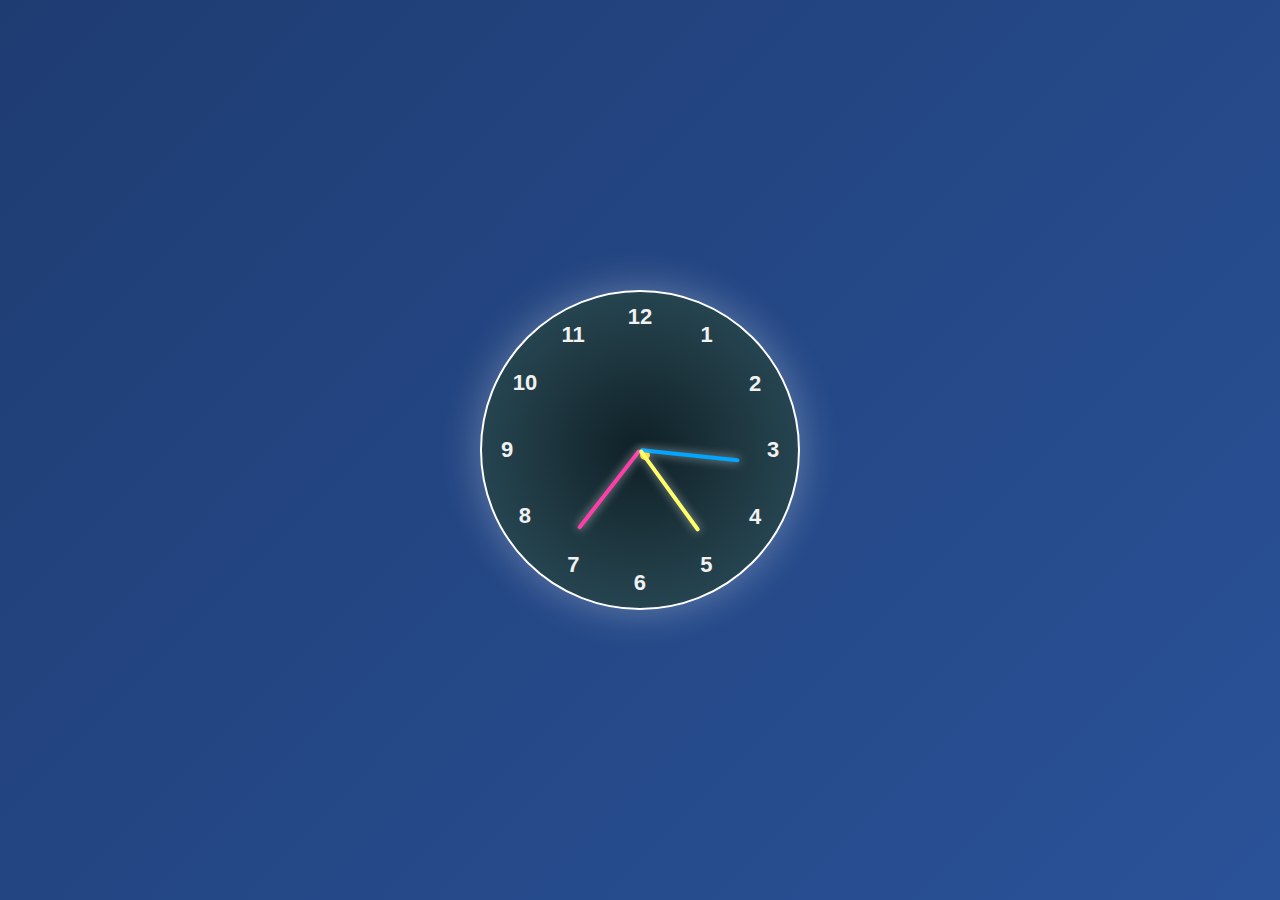
<file: index.html>
<!DOCTYPE html>
<html lang="en">
<head>
    <link rel="stylesheet" href="style.css">
    <meta charset="UTF-8">
    <meta name="viewport" content="width=device-width, initial-scale=1.0">
    <title>Document</title>
</head>
<body>
    <div class="main">
        <div class="clock">
            <div style="--clr: #ff3da8;" id="hour" class="hand"><i></i></div>
            <div style="--clr: #00a6ff;" id="minute" class="hand"><i></i></div>
            <div style="--clr: #ffff67;" id="second" class="hand"><i></i></div>

            <span style="--i:1"><b>1</b></span>
            <span style="--i:2"><b>2</b></span>
            <span style="--i:3"><b>3</b></span>
            <span style="--i:4"><b>4</b></span>
            <span style="--i:5"><b>5</b></span>
            <span style="--i:6"><b>6</b></span>
            <span style="--i:7"><b>7</b></span>
            <span style="--i:8"><b>8</b></span>
            <span style="--i:9"><b>9</b></span>
            <span style="--i:10"><b>10</b></span>
            <span style="--i:11"><b>11</b></span>
            <span style="--i:12"><b>12</b></span>
        </div>
    </div>
</body>
<script src="script.js"></script>
</html>
</file>
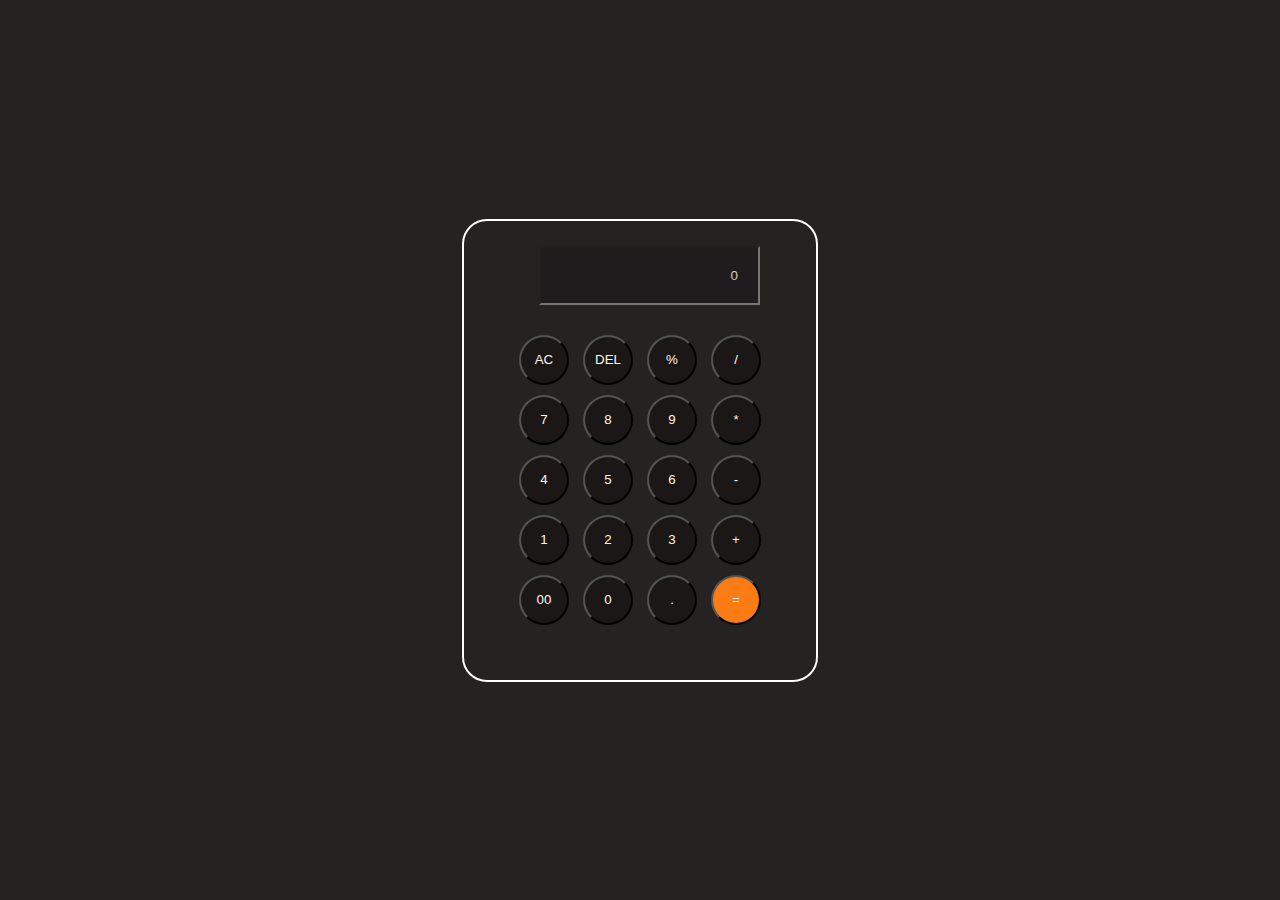
<file: Calculator (Beginner)/index.html>
<!DOCTYPE html>
<html lang="en">
<head>
    <link rel="stylesheet" href="style.css">
    <meta charset="UTF-8">
    <meta name="viewport" content="width=device-width, initial-scale=1.0">
    <title>Calculator</title>
</head>
<body>
    <div id="main">
        <div id="calc">
            <input type="text" placeholder="0" id="inputBox"><br>
            <div id="btn">
                <div class="butn">
                <button>AC</button>
                <button>DEL</button>
                <button>%</button>
                <button>/</button>
                <br>
                <button>7</button>
                <button>8</button>
                <button>9</button>
                <button>*</button>
                <br>
                <button>4</button>
                <button>5</button>
                <button>6</button>
                <button>-</button>
                <br>
                <button>1</button>
                <button>2</button>
                <button>3</button>
                <button>+</button>
                <br>
                <button>00</button>
                <button>0</button>
                <button>.</button>
                <button class="equal" >=</button>
                <br>
                </div>
            </div>
        </div>
    </div>

    <script src="script.js"> </script>
</body>
</html>
</file>
<file: style.css>
*{
  margin: 0;
  padding: 0;
  box-sizing: border-box;
  font-family: sans-serif;
}

html, body{
  height: 100%;
  width: 100%;
  display: flex;
  justify-content: center;
  align-items: center;
  background: linear-gradient(135deg, #1e3c72, #2a5298);
}

.main{
  position: relative;
  width: 320px;
  height: 320px;
  border: 2px solid #ffffff;
  border-radius: 50%;
  box-shadow: 0px 0px 40px rgba(255,255,255,0.3);
  display: flex;
  justify-content: center;
  align-items: center;
  background: radial-gradient(circle, #0f2027, #203a43, #2c5364);
}

.clock span{
  position: absolute;
  transform: rotate(calc(30deg * var(--i)));
  inset: 12px;
  text-align: center;
  color: #f1f1f1;
}

.clock span b{
  transform: rotate(calc(-30deg * var(--i)));
  display: inline-block;
  font-size: 22px;
}

.clock::before{
  content: "";
  position: absolute;
  width: 10px;
  height: 10px;
  border-radius: 50%;
  background-color: #ffcc00;
}
.hand{
  position: absolute;
  display: flex;
  justify-content: center;
  align-items: flex-end;
}

.hand i{
  position: absolute;
  background-color: var(--clr);
  width: 4px;
  height: 100px;
  border-radius: 20px;
  box-shadow: 0px 0px 10px rgba(255,255,255,0.6);
}
</file>
<file: Calculator (Beginner)/style.css>
*{
  margin:0%;
  padding:0%;
  box-sizing: border-box;
}
html,body{
  height: 100%;
  width: 100%;
}
@import url('https://fonts.googleapis.com/css2?family=Poppins:ital,wght@0,100;0,200;0,300;0,400;0,500;0,600;0,700;0,800;0,900;1,100;1,200;1,300;1,400;1,500;1,600;1,700;1,800;1,900&display=swap');
#main{
    height: 100%;
    width: 100%;
    display: flex;
    align-items: center;
    justify-content: center;
    background-color: rgb(37, 34, 34);
}
#calc{
    border: 2px solid white;
    padding: 25px;
    border-radius: 25px;
}
input{
    color: seashell;
    background-color: rgb(31, 28, 29);
    margin-left: 50px;
    padding: 20px;
    text-align: right;
}
button{
    width: 50px;
    height: 50px;
    cursor: pointer;
    background-color: rgb(27, 23, 23);
    color: seashell;
    border-radius: 50px;
    margin: 5px;
}
.butn{
    padding: 25px;
}
input::placeholder{
    color: rgb(218, 201, 201);
}
.equal{
    background-color: #fb7c14;
}
</file>
